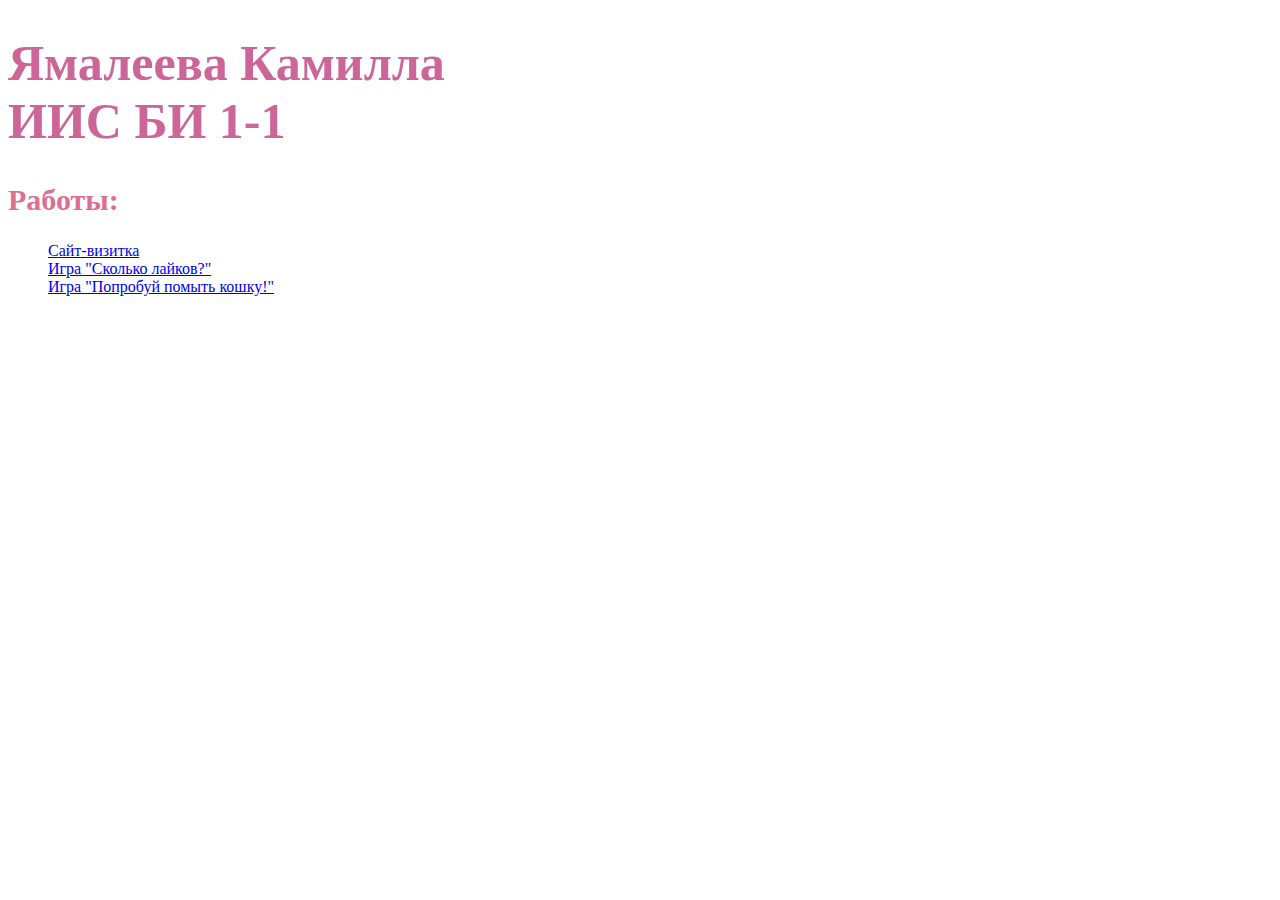
<file: index.html>
<!doctype html>
<html>
 <head>
   <title>Работы Ямалеевой К.Р.</title>
 </head>
    	<body>
	<h1>Ямалеева Камилла <br>
	ИИС БИ 1-1
	</h1>
	<h2>Работы:</h2>
	  <ul>
	   <li> <a href="project1/site.html" target="_blank">Сайт-визитка
</a></li>
	   <li> <a href="project2/Scale.html" target="_blank">Игра "Сколько лайков?"</a></li>
	   <li> <a href="project3/DirtyCat.html" target="_blank">Игра "Попробуй помыть кошку!"</a></li>
	  </ul>
	</body>
	</html>
	<style>
body
	{
	  background: #FFEBCD
	  text-align: center;
	}
h1
	{
	  font-family: Century Gothic, Bookman Old Style;
	  font-size: 50px;
	  color: #cc6699;
	}
h2
	{
	  color: #DB7093;
	  font-family: Source Sans Pro, Bookman Old Style;
	  font-size: 30px
	}
li
	{
	  list-style-type: none;
	  font-family: Century Gothic, Bookman Old Style;
	}
	</style>
</file>
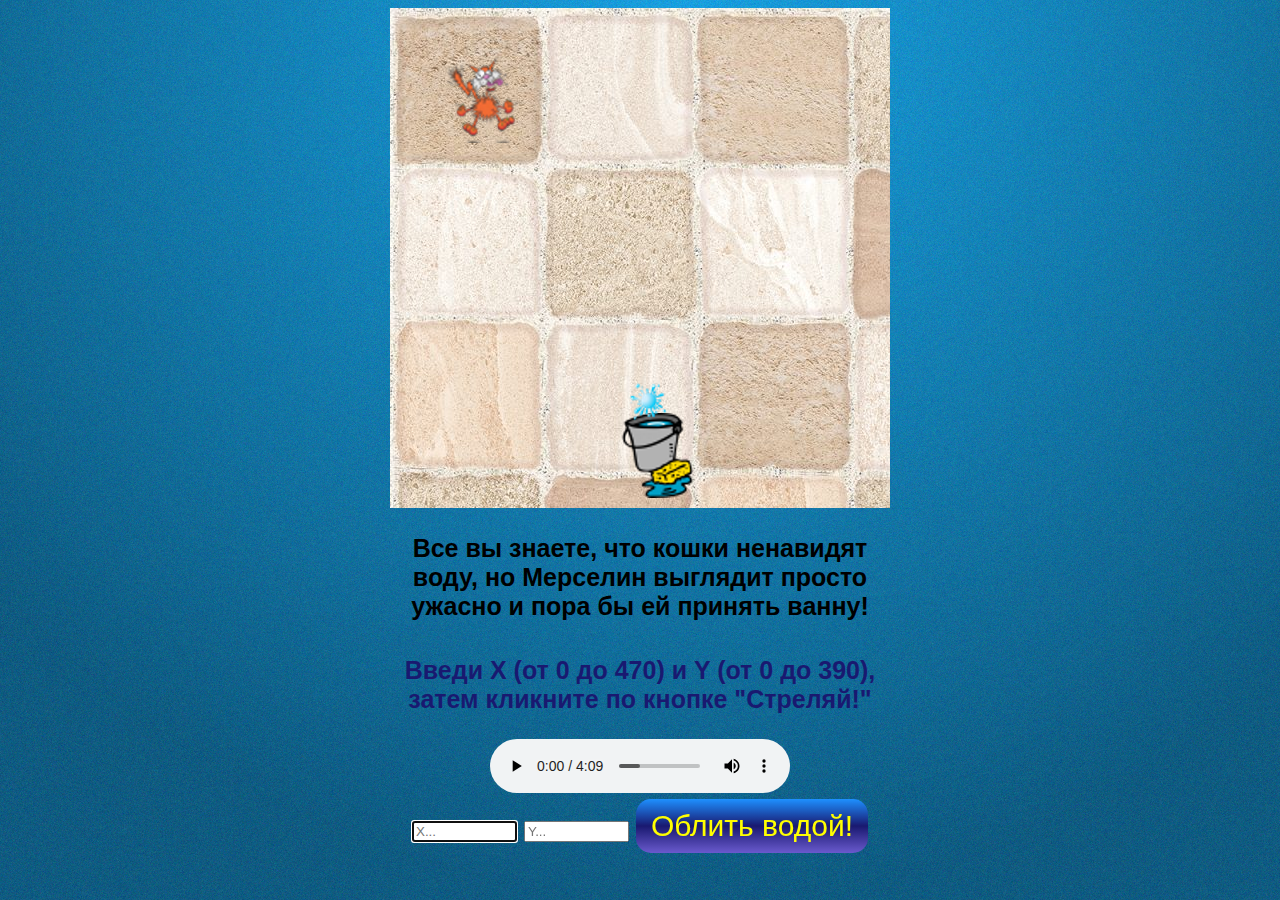
<file: game2/index.html>
<!doctype html> 
<meta charset="utf-8"> 
<link rel="stylesheet" href="style3.css"> 
<title>Попробуй помыть кошку!</title>
<style type="text/css"> 
</style> 
<div id="new"> 
<div id="body"> 
<div id="stage"> 
<div id="background"></div> 
<div id="cannon"></div> 
<div id="alien"></div> 
<div id="missile"></div> 
</div> <h2>Все вы знаете, что кошки ненавидят воду, но Мерселин выглядит просто ужасно и пора бы ей принять ванну!</<h2> 
<p id="output">Введи X (от 0 до 470) и Y (от 0 до 390), затем кликните по кнопке "Стреляй!"</p> 
<audio src="каламбур-деревня-дураков.mp3" controls autoplay></audio><br> 
<input id="inputX" type="text" placeholder="X..." size = "10" autofocus> 
<input id="inputY" type="text" placeholder="Y..." size = "10" autofocus> 
<button>Облить водой!</button> 
</div></div> 
<script> 
//Переменные игры 
var alienX = 50; 
var alienY = 50; 
var guessX = 0; 
var guessY = 0; 
var shotsRemaining = 8; 
var shotsMade = 0; 
var gameState = ""; 
var gameWon = false; 
//Объекты игры 
var cannon = document.querySelector("#cannon"); 
var alien = document.querySelector("#alien"); 
var missile = document.querySelector("#missile"); 
//Отслеживание нажатия клавиши Enter 
window.addEventListener("keydown", keydownHandler, false); 
//Поля ввода и вывода 
var inputX = document.querySelector("#inputX"); 
var inputY = document.querySelector("#inputY"); 
var output = document.querySelector("#output"); 
//Кнопка 
var button = document.querySelector("button"); 
button.style.cursor = "pointer"; 
button.addEventListener("click", clickHandler, false); 
function render() 
{ 
//Позиция пришельца 
alien.style.left = alienX + "px"; 
alien.style.top = alienY + "px"; 
//Позиция орудия 
cannon.style.left = guessX + "px"; 
//Позиция ракеты 
missile.style.left = guessX + "px"; 
missile.style.top = guessY + "px"; 
} 
function keydownHandler(event) 
{ 
if(event.keyCode === 13) 
{ 
validateInput(); 
} 
} 
function clickHandler() 
{ 
validateInput(); 
} 
function validateInput() 
{ 
guessX = parseInt(inputX.value); 
guessY = parseInt(inputY.value); 
if(isNaN(guessX) || isNaN(guessY)) 
{ 
output.innerHTML = "Пожалуйста, введи число."; 
} 
else if(guessX > 470 || guessX < 0) 
{ 
output.innerHTML = "Значение X должно быть от 0 до 470!"; 
} 
else if(guessY > 390 || guessY < 0) 
{ 
output.innerHTML = "Значение Y должно быть от 0 до 390!"; 
} 
else 
{ 
playGame(); 
} 
} 
function playGame() 
{ 
shotsRemaining -= 1; 
shotsMade += 1; 
gameState = "<br>Ведер вылито: " + shotsMade + ". Осталось: " 
+ shotsRemaining + "."; 
guessX = parseInt(inputX.value); 
guessY = parseInt(inputY.value); 
//Анализ: Находятся ли введенные игроком 
//координаты X и Y внутри области цели 
if(guessX >= alienX && guessX <= alienX + 50) 
{ 
//В горизонтальном направлении X находятся, 
//теперь проверим вертикальное направление Y 
if(guessY >= alienY && guessY <= alienY + 50) 
{ 
//Совпадение по обоим направлениям, т.е. цель поражена! 
gameWon = true; 
endGame(); 
} 
} 
else 
{ 
output.innerHTML = "Ты не попал...Попробуй еще раз!" + gameState; 
//Проверка на конец игры 
if (shotsRemaining < 1) 
{ 
endGame(); 
} 
} 
//Изменение позиции пришельца, если игра еще не выиграна 
if(!gameWon) 
{ 
//Изменение координаты X пришельца 
alienX = Math.floor(Math.random() * 450); 
//Добавим 47 к координате Y, чтобы новая позиция 
//пришельца стала ниже и приблизилась к земле 
alienY += 40; 
} 
//Обновление отображения нового состояния игры 
render(); console.log("X: " + alienX); 
console.log("Y: " + alienY); 
} 
function endGame() 
{ 
if(gameWon) 
{ 
output.innerHTML 
= "Юхууууу! Вы не дали захватить Коле бюджетное место!" + "<br>" 
+ "Израсходовано ракет: " + shotsMade + "."; 
} 
else 
{ 
output.innerHTML 
= "Вы проиграли!" + "<br>" + "Коля попал на бюджет("; 
//Отключение клавиши Enter 
window.removeEventListener("keydown", keydownHandler, false); 
} 
} 
</script>
</file>
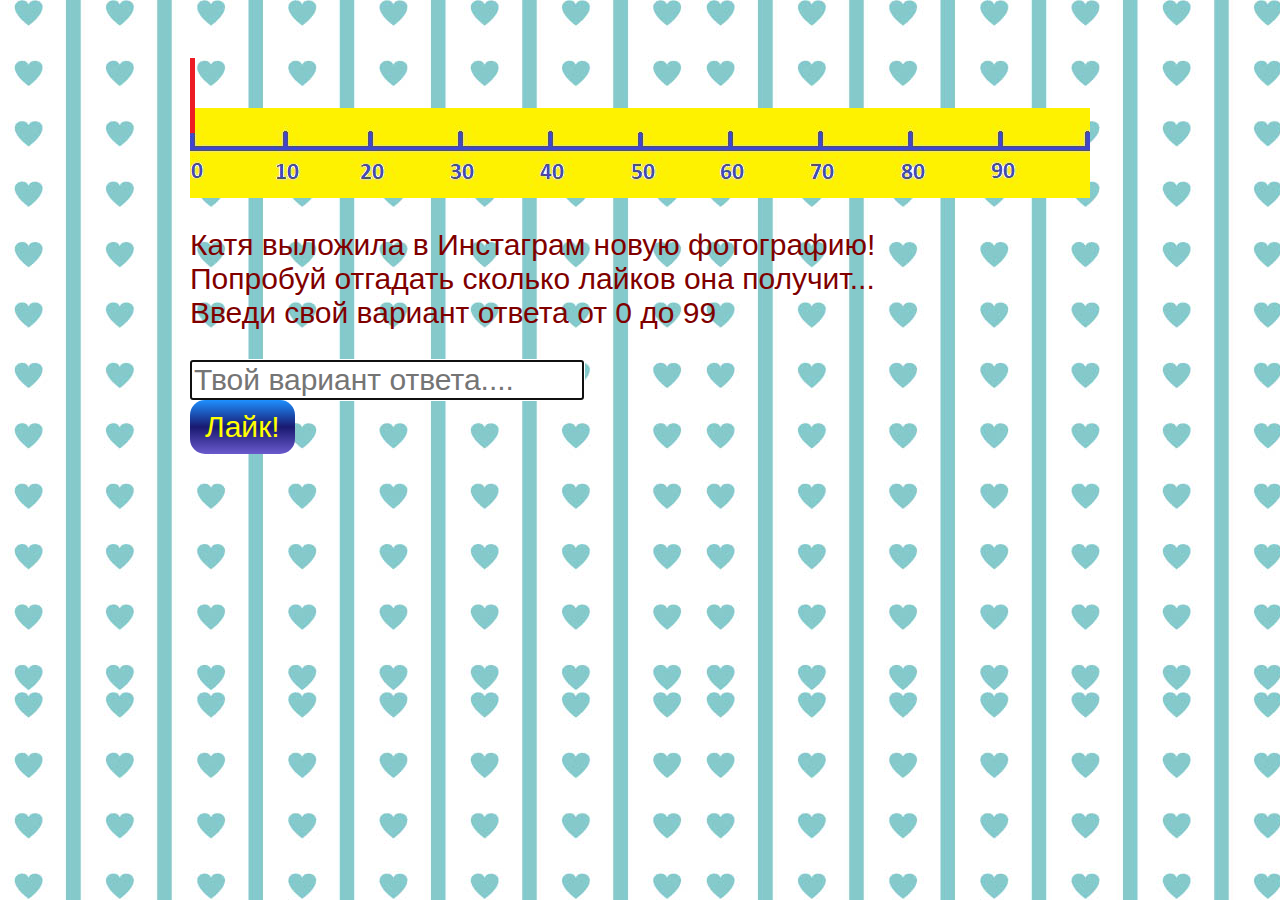
<file: game1/Scale.html>
<!doctype html> 
<meta charset="utf-8"> 
<link rel="stylesheet" href="style.css"> 
<title>Игра "Сколько лайков?"</title> 
<style type="text/css"> 
</style> 
<div id='new'> 
<div id='body'> 
<div id="stage"> 
<div id="scale"></div> 
<div id="arrow"></div> 
</div> 
<p id="output">Катя выложила в Инстаграм новую фотографию!<br>Попробуй отгадать сколько лайков она получит... 
<br>Введи свой вариант ответа от 0 до 99</p> 
<input id="input" type="text" 
placeholder="Твой вариант ответа...." autofocus> 
<div id='b'> 
<button>Лайк!</button> 
</div></div> 
<script type="text/javascript"> 
//Инициализация переменных игры 
var mysteryNumber = Math.floor(Math.random() * 100); 
var playersGuess = 0; 
var guessesRemaining = 10; 
var guessesMade = 0; 
var gameState = ""; 
var gameWon = false; 
var message = "Пожалуйста, введи число от 0 до 99." 
//Отслеживание нажатия клавиши Enter 
window.addEventListener("keydown", keydownHandler, false); 
//Ссылки на поля ввода и вывода 
var input = document.querySelector("#input"); 
var output = document.querySelector("#output"); 
//Ссылка на кнопку 
var button = document.querySelector("button"); 
button.addEventListener("click", clickHandler, false); 
//Ссылка на стрелку 
var arrow = document.querySelector("#arrow"); 
function keydownHandler(event) 
{ 
if(event.keyCode === 13) 
{ 
validateInput(); 
} 
} 
function clickHandler() 
{ 
validateInput(); 
} 
function validateInput() 
{ 
playersGuess = parseInt(input.value); 
input.value = "" 
if(isNaN(playersGuess)) 
{ 
output.innerHTML = message; 
} 
else if(playersGuess < 0 || playersGuess > 99) 
{ 
output.innerHTML = message; 
} 
else 
{ 
playGame(); 
} 
} 
function playGame() 
{ 
guessesRemaining -= 1; 
guessesMade += 1; 
gameState = " Ты потратил попыток: " + guessesMade + 
". Но у тебя еще осталось немного: " + guessesRemaining + "."; 
if(playersGuess > mysteryNumber) 
{ 
output.innerHTML = "У нее не так много подписчиков! Кажется, ты немного переоценил..." + gameState; 
//Проверка на конец игры 
if (guessesRemaining < 1) 
{ 
endGame(); 
} 
} 
else if(playersGuess < mysteryNumber) 
{ 
output.innerHTML = "Для нее это слишком мало...Попробуй больше!" + gameState; 
//Проверка на конец игры 
if (guessesRemaining < 1) 
{ 
endGame(); 
} 
} 
else 
{ 
gameWon = true; 
endGame(); 
} 
//Обновление отображения в окне браузера 
render(); 
} 
function endGame() 
{ 
if (gameWon) 
{ 
output.innerHTML 
= "Да, столько: " + mysteryNumber + "!" + "<br>" 
+ "Количество попыток: " + guessesMade + "."; 
} 
else 
{ 
output.innerHTML 
= "Увы, попыток больше нет(" + "<br>" 
+ "Лайков, поставленных Кате: " + mysteryNumber + "."; 
} 
//Отключение кнопки 
button.removeEventListener("click", clickHandler, false); 
button.disabled = true; 
//Отключение клавиши Enter 
window.removeEventListener("keydown", keydownHandler, false); 
//Отключение поля ввода 
input.placeholder = "Конец игры!"; 
input.disabled = true; 
} 
function render() 
{ 
//Позиционирование стрелки на шкале 
//Увеличение введенного числа в 3 раза, 
//для перевода его в пиксели на шкале 
arrow.style.left = playersGuess * 8.8 + "px"; 
} 
</script>
</file>
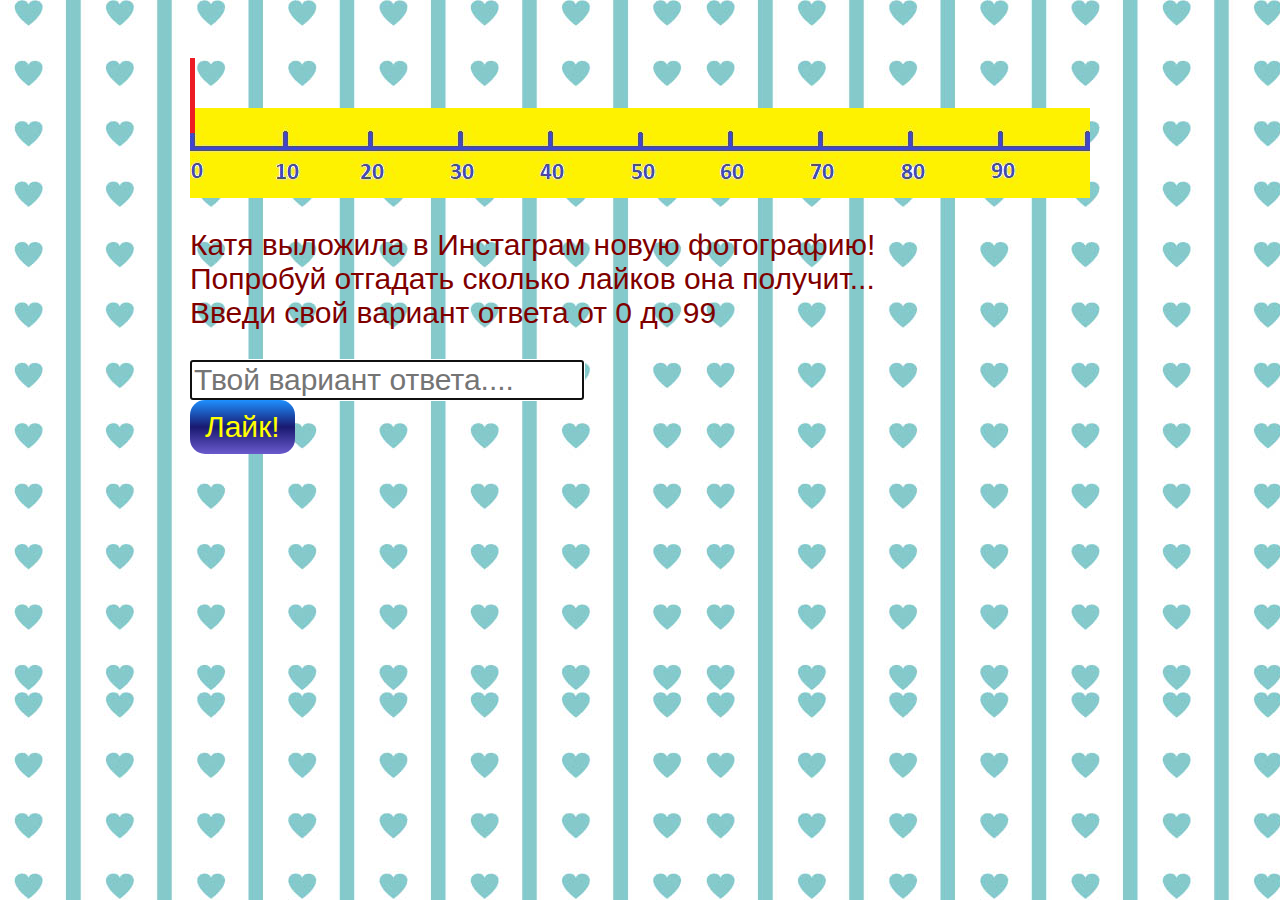
<file: project2/Scale.html>
<!doctype html> 
<meta charset="utf-8"> 
<link rel="stylesheet" href="style.css"> 
<title>Игра "Сколько лайков?"</title> 
<style type="text/css"> 
</style> 
<div id='new'> 
<div id='body'> 
<div id="stage"> 
<div id="scale"></div> 
<div id="arrow"></div> 
</div> 
<p id="output">Катя выложила в Инстаграм новую фотографию!<br>Попробуй отгадать сколько лайков она получит... 
<br>Введи свой вариант ответа от 0 до 99</p> 
<input id="input" type="text" 
placeholder="Твой вариант ответа...." autofocus> 
<div id='b'> 
<button>Лайк!</button> 
</div></div> 
<script type="text/javascript"> 
//Инициализация переменных игры 
var mysteryNumber = Math.floor(Math.random() * 100); 
var playersGuess = 0; 
var guessesRemaining = 10; 
var guessesMade = 0; 
var gameState = ""; 
var gameWon = false; 
var message = "Пожалуйста, введи число от 0 до 99." 
//Отслеживание нажатия клавиши Enter 
window.addEventListener("keydown", keydownHandler, false); 
//Ссылки на поля ввода и вывода 
var input = document.querySelector("#input"); 
var output = document.querySelector("#output"); 
//Ссылка на кнопку 
var button = document.querySelector("button"); 
button.addEventListener("click", clickHandler, false); 
//Ссылка на стрелку 
var arrow = document.querySelector("#arrow"); 
function keydownHandler(event) 
{ 
if(event.keyCode === 13) 
{ 
validateInput(); 
} 
} 
function clickHandler() 
{ 
validateInput(); 
} 
function validateInput() 
{ 
playersGuess = parseInt(input.value); 
input.value = "" 
if(isNaN(playersGuess)) 
{ 
output.innerHTML = message; 
} 
else if(playersGuess < 0 || playersGuess > 99) 
{ 
output.innerHTML = message; 
} 
else 
{ 
playGame(); 
} 
} 
function playGame() 
{ 
guessesRemaining -= 1; 
guessesMade += 1; 
gameState = " Ты потратил попыток: " + guessesMade + 
". Но у тебя еще осталось немного: " + guessesRemaining + "."; 
if(playersGuess > mysteryNumber) 
{ 
output.innerHTML = "У нее не так много подписчиков! Кажется, ты немного переоценил..." + gameState; 
//Проверка на конец игры 
if (guessesRemaining < 1) 
{ 
endGame(); 
} 
} 
else if(playersGuess < mysteryNumber) 
{ 
output.innerHTML = "Для нее это слишком мало...Попробуй больше!" + gameState; 
//Проверка на конец игры 
if (guessesRemaining < 1) 
{ 
endGame(); 
} 
} 
else 
{ 
gameWon = true; 
endGame(); 
} 
//Обновление отображения в окне браузера 
render(); 
} 
function endGame() 
{ 
if (gameWon) 
{ 
output.innerHTML 
= "Да, столько: " + mysteryNumber + "!" + "<br>" 
+ "Количество попыток: " + guessesMade + "."; 
} 
else 
{ 
output.innerHTML 
= "Увы, попыток больше нет(" + "<br>" 
+ "Лайков, поставленных Кате: " + mysteryNumber + "."; 
} 
//Отключение кнопки 
button.removeEventListener("click", clickHandler, false); 
button.disabled = true; 
//Отключение клавиши Enter 
window.removeEventListener("keydown", keydownHandler, false); 
//Отключение поля ввода 
input.placeholder = "Конец игры!"; 
input.disabled = true; 
} 
function render() 
{ 
//Позиционирование стрелки на шкале 
//Увеличение введенного числа в 3 раза, 
//для перевода его в пиксели на шкале 
arrow.style.left = playersGuess * 8.8 + "px"; 
} 
</script>
</file>
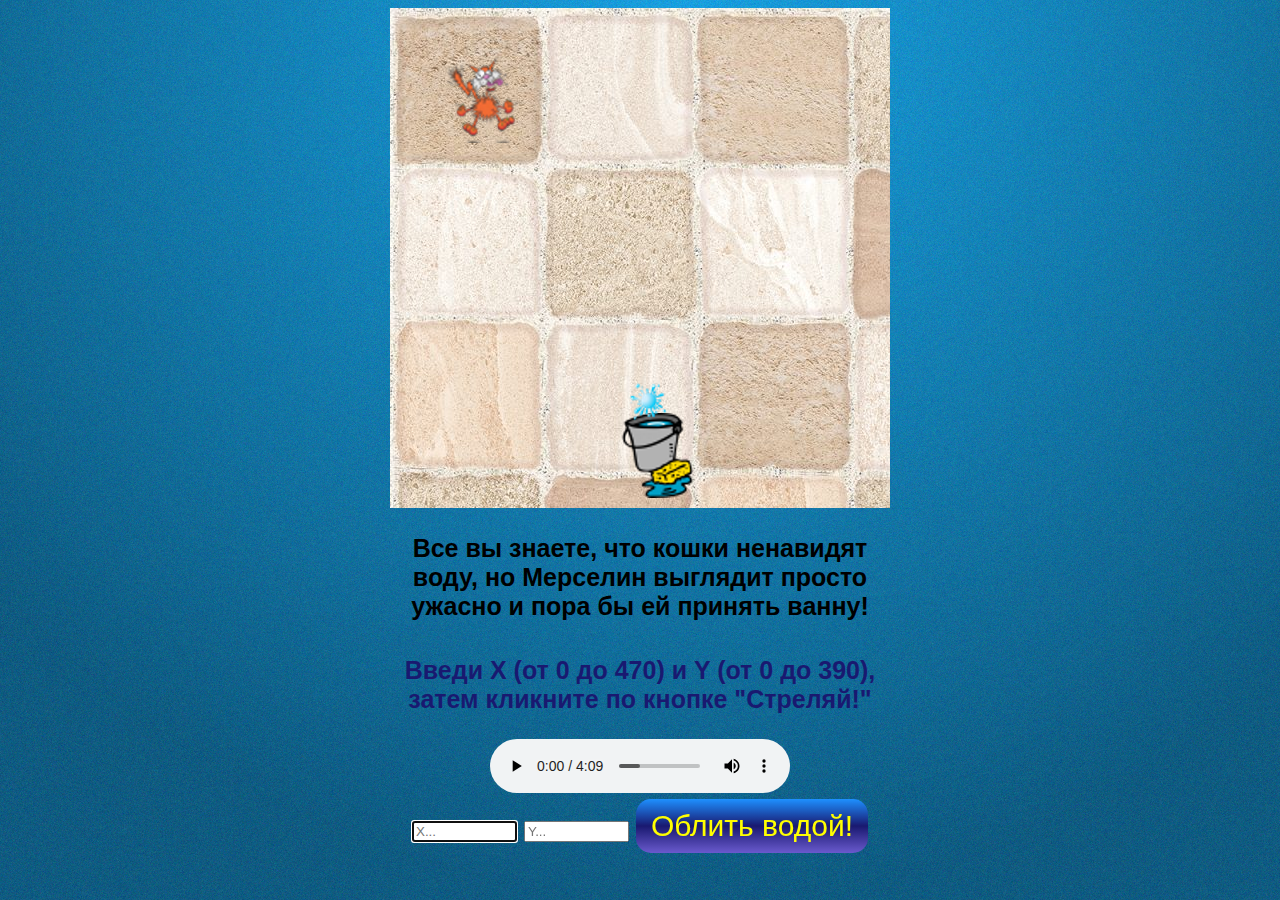
<file: project3/DirtyCat.html>
<!doctype html> 
<meta charset="utf-8"> 
<link rel="stylesheet" href="style3.css"> 
<title>Попробуй помыть кошку!</title>
<style type="text/css"> 
</style> 
<div id="new"> 
<div id="body"> 
<div id="stage"> 
<div id="background"></div> 
<div id="cannon"></div> 
<div id="alien"></div> 
<div id="missile"></div> 
</div> <h2>Все вы знаете, что кошки ненавидят воду, но Мерселин выглядит просто ужасно и пора бы ей принять ванну!</<h2> 
<p id="output">Введи X (от 0 до 470) и Y (от 0 до 390), затем кликните по кнопке "Стреляй!"</p> 
<audio src="каламбур-деревня-дураков.mp3" controls autoplay></audio><br> 
<input id="inputX" type="text" placeholder="X..." size = "10" autofocus> 
<input id="inputY" type="text" placeholder="Y..." size = "10" autofocus> 
<button>Облить водой!</button> 
</div></div> 
<script> 
//Переменные игры 
var alienX = 50; 
var alienY = 50; 
var guessX = 0; 
var guessY = 0; 
var shotsRemaining = 8; 
var shotsMade = 0; 
var gameState = ""; 
var gameWon = false; 
//Объекты игры 
var cannon = document.querySelector("#cannon"); 
var alien = document.querySelector("#alien"); 
var missile = document.querySelector("#missile"); 
//Отслеживание нажатия клавиши Enter 
window.addEventListener("keydown", keydownHandler, false); 
//Поля ввода и вывода 
var inputX = document.querySelector("#inputX"); 
var inputY = document.querySelector("#inputY"); 
var output = document.querySelector("#output"); 
//Кнопка 
var button = document.querySelector("button"); 
button.style.cursor = "pointer"; 
button.addEventListener("click", clickHandler, false); 
function render() 
{ 
//Позиция пришельца 
alien.style.left = alienX + "px"; 
alien.style.top = alienY + "px"; 
//Позиция орудия 
cannon.style.left = guessX + "px"; 
//Позиция ракеты 
missile.style.left = guessX + "px"; 
missile.style.top = guessY + "px"; 
} 
function keydownHandler(event) 
{ 
if(event.keyCode === 13) 
{ 
validateInput(); 
} 
} 
function clickHandler() 
{ 
validateInput(); 
} 
function validateInput() 
{ 
guessX = parseInt(inputX.value); 
guessY = parseInt(inputY.value); 
if(isNaN(guessX) || isNaN(guessY)) 
{ 
output.innerHTML = "Пожалуйста, введи число."; 
} 
else if(guessX > 470 || guessX < 0) 
{ 
output.innerHTML = "Значение X должно быть от 0 до 470!"; 
} 
else if(guessY > 390 || guessY < 0) 
{ 
output.innerHTML = "Значение Y должно быть от 0 до 390!"; 
} 
else 
{ 
playGame(); 
} 
} 
function playGame() 
{ 
shotsRemaining -= 1; 
shotsMade += 1; 
gameState = "<br>Ведер вылито: " + shotsMade + ". Осталось: " 
+ shotsRemaining + "."; 
guessX = parseInt(inputX.value); 
guessY = parseInt(inputY.value); 
//Анализ: Находятся ли введенные игроком 
//координаты X и Y внутри области цели 
if(guessX >= alienX && guessX <= alienX + 50) 
{ 
//В горизонтальном направлении X находятся, 
//теперь проверим вертикальное направление Y 
if(guessY >= alienY && guessY <= alienY + 50) 
{ 
//Совпадение по обоим направлениям, т.е. цель поражена! 
gameWon = true; 
endGame(); 
} 
} 
else 
{ 
output.innerHTML = "Ты не попал...Попробуй еще раз!" + gameState; 
//Проверка на конец игры 
if (shotsRemaining < 1) 
{ 
endGame(); 
} 
} 
//Изменение позиции пришельца, если игра еще не выиграна 
if(!gameWon) 
{ 
//Изменение координаты X пришельца 
alienX = Math.floor(Math.random() * 450); 
//Добавим 47 к координате Y, чтобы новая позиция 
//пришельца стала ниже и приблизилась к земле 
alienY += 40; 
} 
//Обновление отображения нового состояния игры 
render(); console.log("X: " + alienX); 
console.log("Y: " + alienY); 
} 
function endGame() 
{ 
if(gameWon) 
{ 
output.innerHTML 
= "Юхууууу! Вы не дали захватить Коле бюджетное место!" + "<br>" 
+ "Израсходовано ракет: " + shotsMade + "."; 
} 
else 
{ 
output.innerHTML 
= "Вы проиграли!" + "<br>" + "Коля попал на бюджет("; 
//Отключение клавиши Enter 
window.removeEventListener("keydown", keydownHandler, false); 
} 
} 
</script>
</file>
<file: game2/style3.css>
body 
{ 
background-image: url("background.png"); 
} 
h2
{
	font-family: Arial, Helvetica, sans-serif; 
	font-size: 25px;
	padding-top: 5px;
	text-align:center
}
button 
{ 
font-family: Arial, Helvetica, sans-serif; 
font-size: 30px; 
align: center; 
padding-top: 100px; 
color: #FFFF00; 
padding: 10px 15px; 
border: none; 
cursor: pointer; 
-webkit-border-radius: 10px; 
-moz-border-radius: 10px; 
border-radius: 15px; 
background:-webkit-linear-gradient(#1E90FF , #191970, #6A5ACD); 
background:-moz-linear-gradient(#1E90FF , #191970, #6A5ACD); 
background: linear-gradient(#1E90FF , #191970, #6A5ACD); 
-webkit-user-select: none; 
-moz-user-select: none; 
user-select: none; 
} 
button:hover 
{ 
background: -webkit-linear-gradient( #FA8072, #DC143C, #F08080); 
background: -moz-linear-gradient( #FA8072, #DC143C, #F08080); 
background: linear-gradient( #FA8072, #DC143C, #F08080); 
} 
button:active 
{ 
background: -webkit-linear-gradient(top, #FF6347, #9932CC); 
background: -moz-linear-gradient(top, #FF6347, #9932CC); 
background: linear-gradient(top, #FF6347, #9932CC); 
} 
#output 
{ 
font-family: Arial, Helvetica, sans-serif; 
align: center; 
font-size: 25px; 
font-weight: 600; 
color: #191970; 
padding-top: 10px; 
} 
#input 
{ 
font-family: Arial, Helvetica, sans-serif; 
align: center; 
font-size: 25px; 
font-weight: 600; 
color: #191970; 
} 
#stage 
{ 
width: 500px; 
height: 500px; 
position: relative; 
} 
#background 
{ 
width: 500px; 
height: 500px; 
position: absolute; 
top: 0px; 
left: 0px; 
background-image: url("background.jpg"); 
} 
#new 
{ 
width: 500px; 
height: 500px; 
position: center; 
margin: auto; 
top: 0px; 
left: 0px; 
} 
#cannon 
{ 
width: 85px; 
height: 85px; 
position: absolute; 
top: 405px; 
left: 225px; 
background-image: url("cannon.png"); 
} 
#alien 
{ 
width: 85px; 
height: 85px; 
position: absolute; 
top: 50px; 
left: 50px; 
background-image: url("alien.png"); 
} 
#missile 
{ 
width: 45px; 
height: 45px; 
position: absolute; 
top: 370px; 
left: 235px; 
background-image: url("missile.png"); 
} 

/*Transition*/ 
-webkit-transition: left 0.5s ease-out 0s; 
-moz-transition: left 0.5s ease-out 0s; 
transition: left 0.5s ease-out 0s; 
}
</file>
<file: game1/style.css>
body 
{ 
background-image: url('heart.jpg'); 
} 
button 
{ 
font-family: Arial, Helvetica, sans-serif; 
font-size: 30px; 
align: center; 
padding-top: 100px; 
color: #FFFF00; 
padding: 10px 15px; 
border: none; 
cursor: pointer; 
-webkit-border-radius: 10px; 
-moz-border-radius: 10px; 
border-radius: 15px; 
background:-webkit-linear-gradient(#1E90FF , #191970, #6A5ACD); 
background:-moz-linear-gradient(#1E90FF , #191970, #6A5ACD); 
background: linear-gradient(#1E90FF , #191970, #6A5ACD); 
-webkit-user-select: none; 
-moz-user-select: none; 
user-select: none; 
} 
button:hover 
{ 
background: -webkit-linear-gradient( #FA8072, #DC143C, #F08080); 
background: -moz-linear-gradient( #FA8072, #DC143C, #F08080); 
background: linear-gradient( #FA8072, #DC143C, #F08080); 
} 
button:active 
{ 
background: -webkit-linear-gradient(top, #FF6347, #9932CC); 
background: -moz-linear-gradient(top, #FF6347, #9932CC); 
background: linear-gradient(top, #FF6347, #9932CC); 
} 
#output 
{ 
font-family: Arial, Helvetica, sans-serif; 
align: center; 
font-size: 30px; 
color: #800000; 
padding-top: 100px; 
} 
/*Свойства прямоугольника, содержащего шкалу и стрелку*/ 
#stage 
{ 
width: 900px; 
height: 90px; 
position: relative; 
} 
/*Свойства шкалы*/ 
#scale 
{ 
width: 900px; 
height: 90px; 
position: absolute; 
top: 100px; 
left: 0px; 
background-image: url('scale.png'); 
} 
/*Свойства стрелки*/ 
#arrow 
{ 
width: 5px; 
height: 75px; 
position: absolute; 
top: 50px;
left: 0px; 
background-image: url('arrow.png'); 
} 
#new 
{ 
width: 900px; 
height: 90px; 
position: center; 
margin: auto; 
top: 0px; 
left: 0px; 
} 
#input 
{ 
font-family: Arial, Helvetica, sans-serif; 
align: center; 
font-size: 30px; 
color: #191970; 
} 

/*Transition*/ 
-webkit-transition: left 0.5s ease-out 0s; 
-moz-transition: left 0.5s ease-out 0s; 
transition: left 0.5s ease-out 0s; 
}
</file>
<file: project2/style.css>
body 
{ 
background-image: url('heart.jpg'); 
} 
button 
{ 
font-family: Arial, Helvetica, sans-serif; 
font-size: 30px; 
align: center; 
padding-top: 100px; 
color: #FFFF00; 
padding: 10px 15px; 
border: none; 
cursor: pointer; 
-webkit-border-radius: 10px; 
-moz-border-radius: 10px; 
border-radius: 15px; 
background:-webkit-linear-gradient(#1E90FF , #191970, #6A5ACD); 
background:-moz-linear-gradient(#1E90FF , #191970, #6A5ACD); 
background: linear-gradient(#1E90FF , #191970, #6A5ACD); 
-webkit-user-select: none; 
-moz-user-select: none; 
user-select: none; 
} 
button:hover 
{ 
background: -webkit-linear-gradient( #FA8072, #DC143C, #F08080); 
background: -moz-linear-gradient( #FA8072, #DC143C, #F08080); 
background: linear-gradient( #FA8072, #DC143C, #F08080); 
} 
button:active 
{ 
background: -webkit-linear-gradient(top, #FF6347, #9932CC); 
background: -moz-linear-gradient(top, #FF6347, #9932CC); 
background: linear-gradient(top, #FF6347, #9932CC); 
} 
#output 
{ 
font-family: Arial, Helvetica, sans-serif; 
align: center; 
font-size: 30px; 
color: #800000; 
padding-top: 100px; 
} 
/*Свойства прямоугольника, содержащего шкалу и стрелку*/ 
#stage 
{ 
width: 900px; 
height: 90px; 
position: relative; 
} 
/*Свойства шкалы*/ 
#scale 
{ 
width: 900px; 
height: 90px; 
position: absolute; 
top: 100px; 
left: 0px; 
background-image: url('scale.png'); 
} 
/*Свойства стрелки*/ 
#arrow 
{ 
width: 5px; 
height: 75px; 
position: absolute; 
top: 50px;
left: 0px; 
background-image: url('arrow.png'); 
} 
#new 
{ 
width: 900px; 
height: 90px; 
position: center; 
margin: auto; 
top: 0px; 
left: 0px; 
} 
#input 
{ 
font-family: Arial, Helvetica, sans-serif; 
align: center; 
font-size: 30px; 
color: #191970; 
} 

/*Transition*/ 
-webkit-transition: left 0.5s ease-out 0s; 
-moz-transition: left 0.5s ease-out 0s; 
transition: left 0.5s ease-out 0s; 
}
</file>
<file: project3/style3.css>
body 
{ 
background-image: url("background.png"); 
} 
h2
{
	font-family: Arial, Helvetica, sans-serif; 
	font-size: 25px;
	padding-top: 5px;
	text-align:center
}
button 
{ 
font-family: Arial, Helvetica, sans-serif; 
font-size: 30px; 
align: center; 
padding-top: 100px; 
color: #FFFF00; 
padding: 10px 15px; 
border: none; 
cursor: pointer; 
-webkit-border-radius: 10px; 
-moz-border-radius: 10px; 
border-radius: 15px; 
background:-webkit-linear-gradient(#1E90FF , #191970, #6A5ACD); 
background:-moz-linear-gradient(#1E90FF , #191970, #6A5ACD); 
background: linear-gradient(#1E90FF , #191970, #6A5ACD); 
-webkit-user-select: none; 
-moz-user-select: none; 
user-select: none; 
} 
button:hover 
{ 
background: -webkit-linear-gradient( #FA8072, #DC143C, #F08080); 
background: -moz-linear-gradient( #FA8072, #DC143C, #F08080); 
background: linear-gradient( #FA8072, #DC143C, #F08080); 
} 
button:active 
{ 
background: -webkit-linear-gradient(top, #FF6347, #9932CC); 
background: -moz-linear-gradient(top, #FF6347, #9932CC); 
background: linear-gradient(top, #FF6347, #9932CC); 
} 
#output 
{ 
font-family: Arial, Helvetica, sans-serif; 
align: center; 
font-size: 25px; 
font-weight: 600; 
color: #191970; 
padding-top: 10px; 
} 
#input 
{ 
font-family: Arial, Helvetica, sans-serif; 
align: center; 
font-size: 25px; 
font-weight: 600; 
color: #191970; 
} 
#stage 
{ 
width: 500px; 
height: 500px; 
position: relative; 
} 
#background 
{ 
width: 500px; 
height: 500px; 
position: absolute; 
top: 0px; 
left: 0px; 
background-image: url("background.jpg"); 
} 
#new 
{ 
width: 500px; 
height: 500px; 
position: center; 
margin: auto; 
top: 0px; 
left: 0px; 
} 
#cannon 
{ 
width: 85px; 
height: 85px; 
position: absolute; 
top: 405px; 
left: 225px; 
background-image: url("cannon.png"); 
} 
#alien 
{ 
width: 85px; 
height: 85px; 
position: absolute; 
top: 50px; 
left: 50px; 
background-image: url("alien.png"); 
} 
#missile 
{ 
width: 45px; 
height: 45px; 
position: absolute; 
top: 370px; 
left: 235px; 
background-image: url("missile.png"); 
} 

/*Transition*/ 
-webkit-transition: left 0.5s ease-out 0s; 
-moz-transition: left 0.5s ease-out 0s; 
transition: left 0.5s ease-out 0s; 
}
</file>
